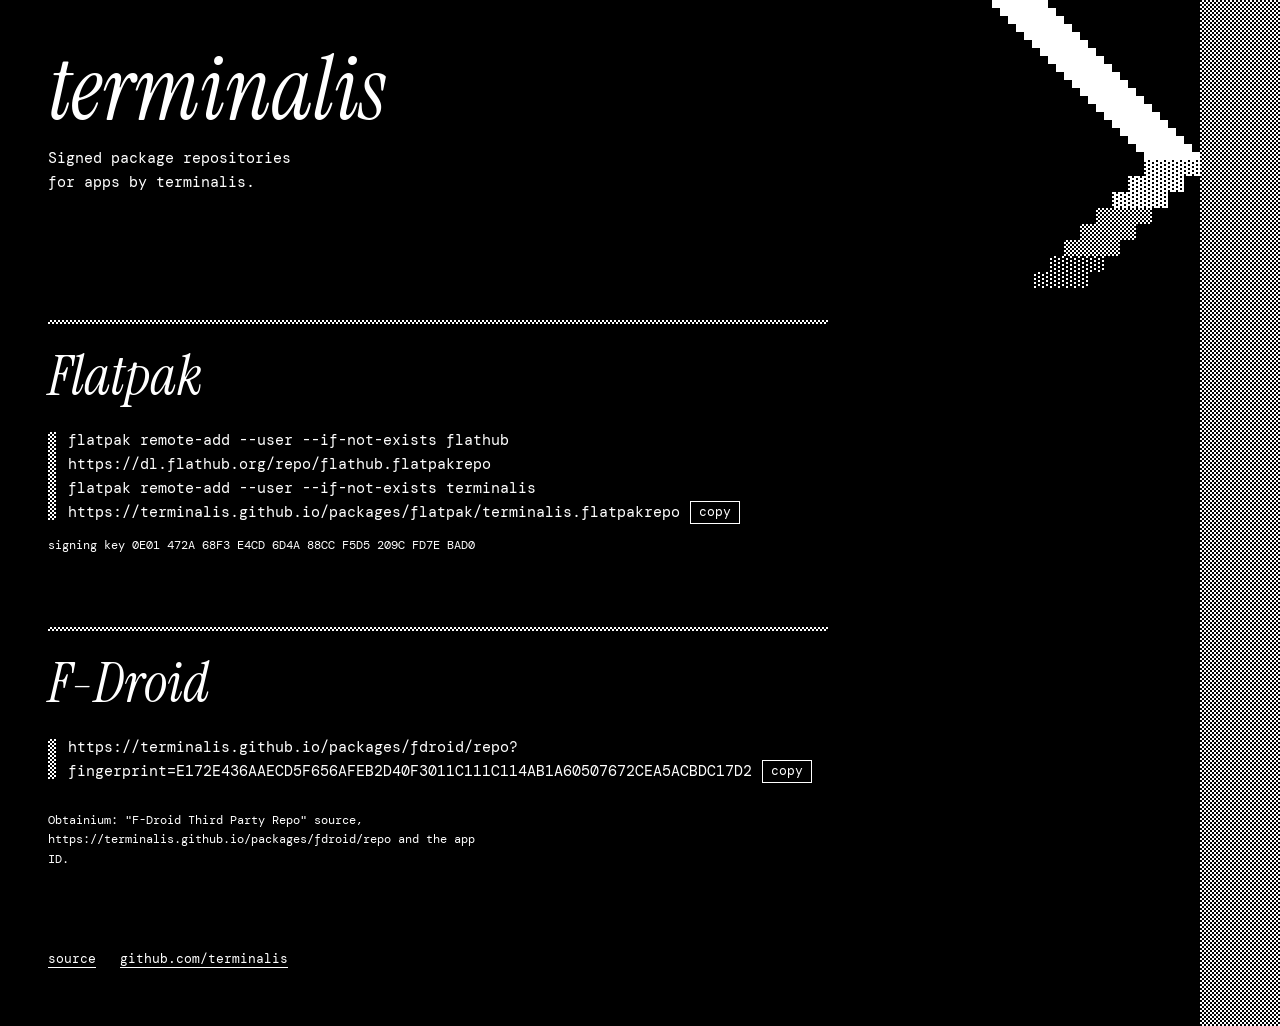
<file: site/index.html>
<!doctype html>
<html lang="en">
<head>
<meta charset="utf-8">
<meta name="viewport" content="width=device-width,initial-scale=1">
<meta http-equiv="Content-Security-Policy" content="default-src 'none'; script-src 'self'; style-src 'self'; font-src 'self'; img-src 'self'; base-uri 'none'; form-action 'none'">
<title>terminalis packages</title>
<meta name="description" content="Signed package repositories for apps by terminalis.">
<meta name="theme-color" content="#000000">
<link rel="canonical" href="https://terminalis.github.io/">
<link rel="icon" href="mark.png">
<link rel="preload" href="fonts/InstrumentSerif-Italic.ttf" as="font" type="font/ttf" crossorigin>
<link rel="stylesheet" href="style.css">
<script src="site.js" defer></script>
</head>
<body>
<div class="wall" aria-hidden="true"></div>
<img class="mark" src="mark.png" width="160" height="160" alt="A line strikes a wall and returns, thinning until it stops.">
<main>
  <header>
    <h1>terminalis</h1>
    <p>Signed package repositories for apps by terminalis.</p>
  </header>

  <section class="repo" id="flatpak">
    <h2>Flatpak</h2>
    <p class="cmd"><code>flatpak remote-add --user --if-not-exists flathub https://dl.flathub.org/repo/flathub.flatpakrepo</code><br><code>flatpak remote-add --user --if-not-exists terminalis https://terminalis.github.io/packages/flatpak/terminalis.flatpakrepo</code><button type="button" hidden data-copy="flatpak remote-add --user --if-not-exists flathub https://dl.flathub.org/repo/flathub.flatpakrepo &amp;&amp; flatpak remote-add --user --if-not-exists terminalis https://terminalis.github.io/packages/flatpak/terminalis.flatpakrepo">copy</button></p>
    <p class="key">signing key 0E01 472A 68F3 E4CD 6D4A 88CC F5D5 209C FD7E BAD0</p>
    <ul class="apps">
<!-- flatpak apps -->
    </ul>
  </section>

  <section class="repo" id="fdroid">
    <h2>F-Droid</h2>
    <p class="cmd"><code>https://terminalis.github.io/packages/fdroid/repo?fingerprint=E172E436AAECD5F656AFEB2D40F3011C111C114AB1A60507672CEA5ACBDC17D2</code><button type="button" hidden data-copy="https://terminalis.github.io/packages/fdroid/repo?fingerprint=E172E436AAECD5F656AFEB2D40F3011C111C114AB1A60507672CEA5ACBDC17D2">copy</button></p>
    <ul class="apps">
<!-- fdroid apps -->
    </ul>
    <p class="key">Obtainium: "F-Droid Third Party Repo" source, <code>https://terminalis.github.io/packages/fdroid/repo</code> and the app ID.</p>
  </section>

  <footer>
    <a href="https://github.com/terminalis/terminalis.github.io">source</a>
    <a href="https://github.com/terminalis">github.com/terminalis</a>
  </footer>
</main>
</body>
</html>
</file>
<file: site/style.css>
@font-face{font-family:"DM Mono";src:url(fonts/DMMono-Regular.ttf);font-display:swap}
@font-face{font-family:"Instrument Serif";src:url(fonts/InstrumentSerif-Italic.ttf);font-style:italic;font-display:swap}
*{box-sizing:border-box}
:root{--u:2px;--wall:calc(40 * var(--u));--mark:calc(160 * var(--u));--pad:48px;--checker:conic-gradient(#fff 25%,#000 0 50%,#fff 0 75%,#000 0) 0 0/calc(2 * var(--u)) calc(2 * var(--u));color-scheme:dark}
html{background:#000;color:#fff;font:15px/1.6 "DM Mono",ui-monospace,Consolas,monospace;-webkit-text-size-adjust:100%}
body{margin:0;position:relative;min-height:100vh}
::selection{background:#fff;color:#000}
a{color:inherit;text-underline-offset:4px;text-decoration-thickness:1px}
a:hover{background:#fff;color:#000;text-decoration:none}
:focus-visible{outline:1px solid #fff;outline-offset:3px}
h1,h2{font-family:"Instrument Serif",Georgia,serif;font-style:italic;font-weight:400;margin:0}
.wall{position:absolute;top:0;right:0;bottom:0;width:var(--wall);background:var(--checker)}
.mark{position:absolute;top:0;right:0;width:var(--mark);height:var(--mark);image-rendering:pixelated}
main{padding:0 calc(var(--wall) + var(--pad)) 0 var(--pad);max-width:calc(52rem + var(--wall) + 2 * var(--pad))}
header{min-height:var(--mark);padding:var(--pad) calc(var(--mark) - var(--wall)) 32px 0}
h1{font-size:clamp(44px,7vw,88px);line-height:.95}
header p{margin:14px 0 0;max-width:28ch}
.repo{position:relative;padding:28px 0 44px}
.repo::before{content:"";position:absolute;top:0;left:0;right:0;height:calc(2 * var(--u));background:var(--checker)}
.repo h2{font-size:56px;line-height:1;margin-bottom:24px}
.repo .key{font-size:12px;margin:10px 0 0}
.apps + .key{margin-top:24px}
.apps{list-style:none;margin:28px 0 0;padding:0}
.apps li{display:grid;grid-template-columns:minmax(0,1fr) 7ch minmax(0,1.6fr);align-items:baseline;gap:4px 24px;padding:6px 0}
.apps li span{white-space:nowrap}
.repo p{margin:0 0 12px;max-width:62ch}
.repo .cmd{position:relative;max-width:none;padding-left:20px}
.cmd::before{content:"";position:absolute;left:0;top:4px;bottom:4px;width:calc(4 * var(--u));background:var(--checker)}
code{font:inherit;overflow-wrap:anywhere}
button{font:inherit;font-size:13px;color:#fff;background:#000;border:1px solid #fff;padding:0 8px;margin-left:10px;cursor:pointer;vertical-align:1px}
button:hover{background:#fff;color:#000}
footer{display:flex;flex-wrap:wrap;gap:6px 24px;padding:36px 0 56px;font-size:13px}
@media (max-width:719px){
  :root{--u:1px;--pad:16px}
  header{padding-top:20px}
  h1{font-size:40px}
  .repo h2{font-size:44px}
  .apps li{grid-template-columns:minmax(0,1fr) auto;gap:2px 16px}
  .apps li span:last-child{grid-column:1/-1;white-space:normal}
}
</file>
